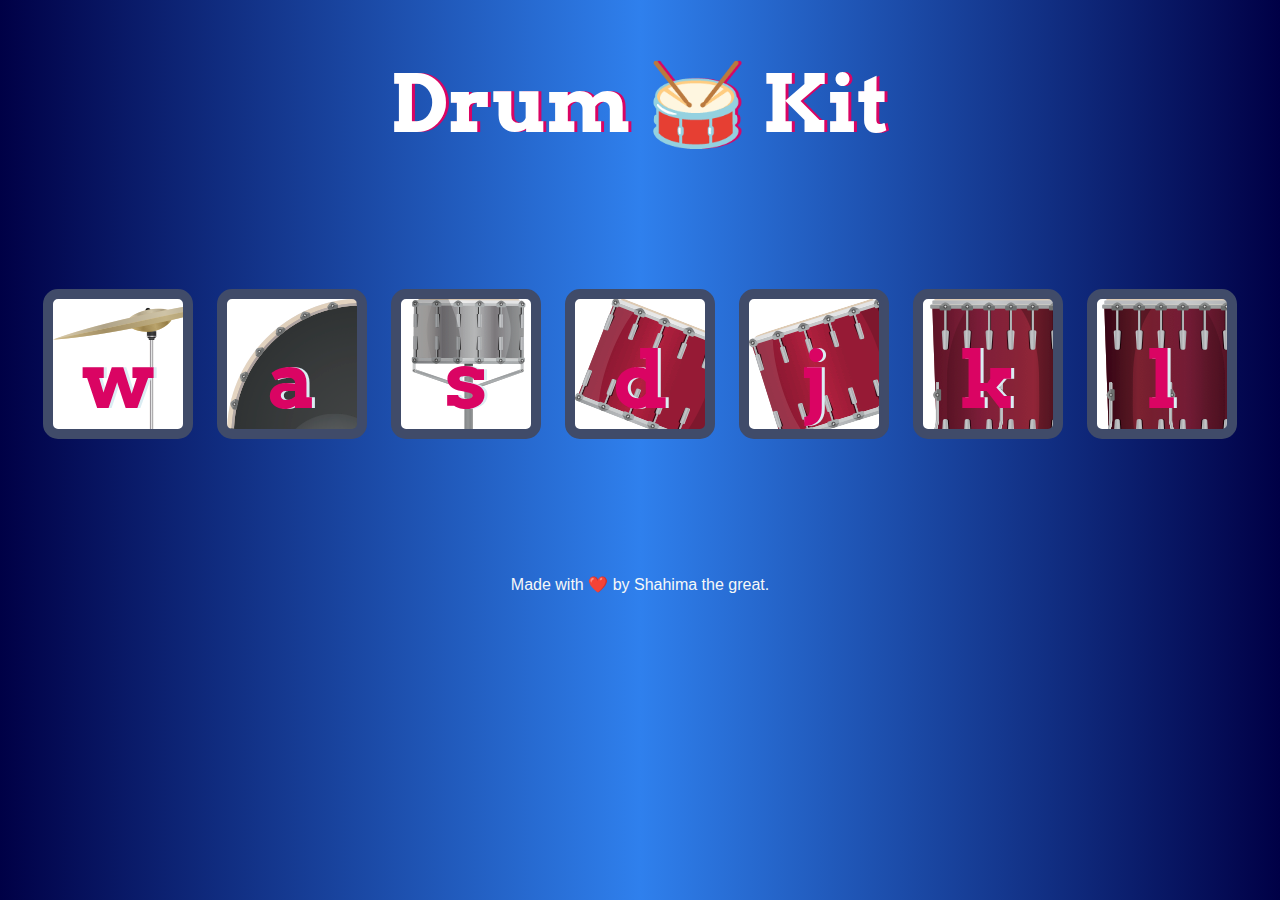
<file: dum_dum/index.html>
<!DOCTYPE html>
<html lang="en" dir="ltr">
  <head>
    <meta charset="utf-8" />
    <title>Drum Kit</title>
    <link rel="stylesheet" href="styles.css" />
    <link
      href="https://fonts.googleapis.com/css?family=Arvo"
      rel="stylesheet"
    />
  </head>

  <body>
    <h1 id="title">Drum 🥁 Kit</h1>
    <div class="set">
      <button class="w drum">w</button>
      <button class="a drum">a</button>
      <button class="s drum">s</button>
      <button class="d drum">d</button>
      <button class="j drum">j</button>
      <button class="k drum">k</button>
      <button class="l drum">l</button>
    </div>

    <script src="index.js"></script>
  </body>
  <footer>Made with ❤️ by Shahima the great.</footer>
</html>
</file>
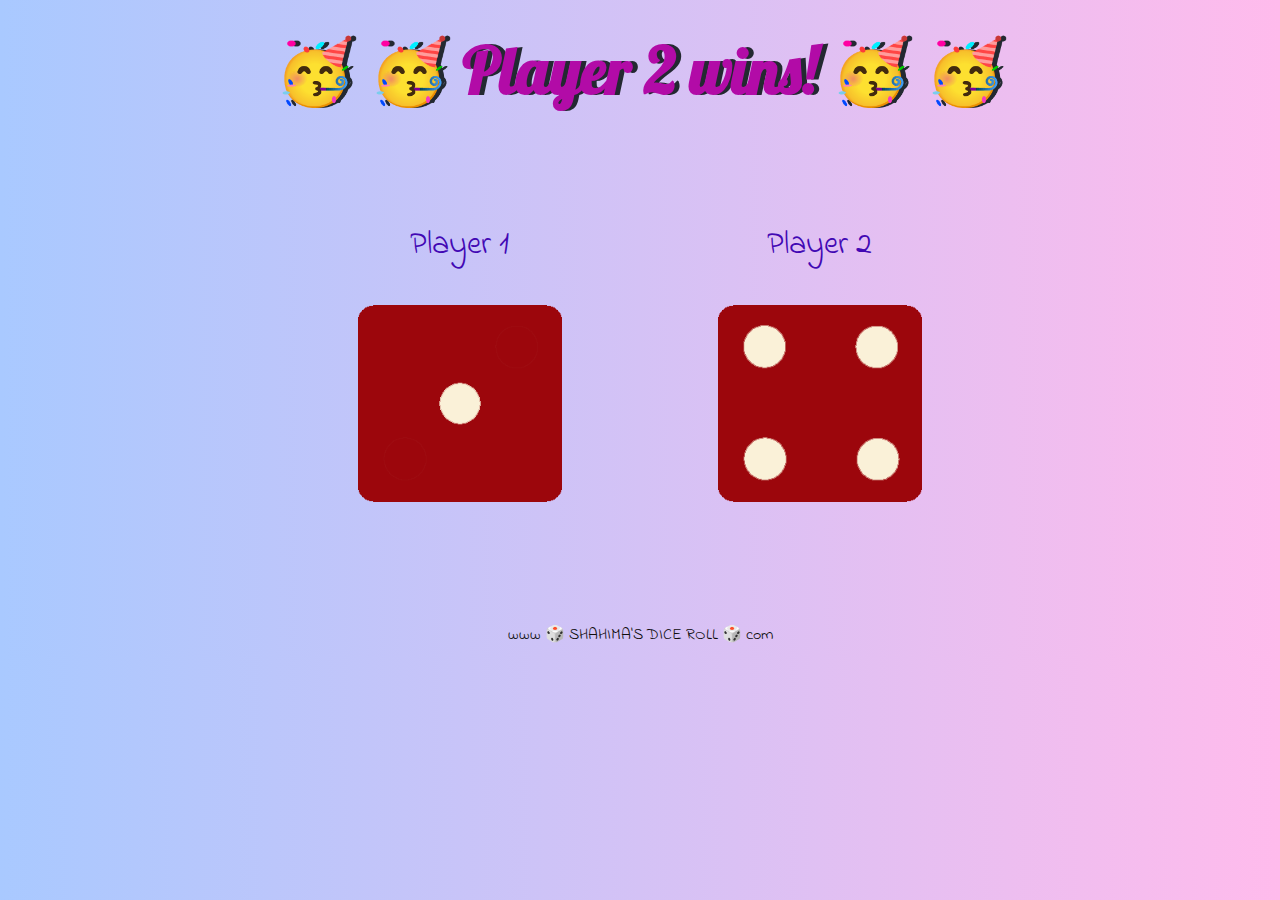
<file: Dice_roll/dicee.html>
<!DOCTYPE html>
<html lang="en" dir="ltr">
  <head>
    <meta charset="utf-8" />
    <title>Dicee</title>
    <link rel="stylesheet" href="styles.css" />
    <link
      href="https://fonts.googleapis.com/css?family=Indie+Flower|Lobster"
      rel="stylesheet"
    />
  </head>
  <body>
    <div class="container">
      <h1 class="winner">Refresh Me</h1>

      <div class="dice">
        <p>Player 1</p>
        <img class="dice1" src="images/dice6.png" alt="dd" />
      </div>

      <div class="dice">
        <p>Player 2</p>
        <img class="dice2" src="images/dice6.png" alt="dd" />
      </div>
    </div>
    <script src="index.js"></script>
  </body>

  <footer>www 🎲 SHAHIMA'S DICE ROLL 🎲 com</footer>
</html>
</file>
<file: dum_dum/styles.css>
body {
  text-align: center;
  background-image: linear-gradient(90deg, #000046, #2f80ed, #000046);
}

h1 {
  font-size: 5rem;
  color: #ffffff;
  font-family: "Arvo", cursive;
  text-shadow: 3px 0 #da0463;
}

footer {
  color: #f6f8f8;
  font-family: sans-serif;
}

.w {
  background-image: url(images/crash.png);
}

.a {
  background-image: url(images/kick.png);
}

.s {
  background-image: url(images/snare.png);
}

.d {
  background-image: url(images/tom1.png);
}

.j {
  background-image: url(images/tom2.png);
}

.k {
  background-image: url(images/tom3.png);
}

.l {
  background-image: url(images/tom4.png);
}

.set {
  margin: 10% auto;
}

.game-over {
  background-color: red;
  opacity: 0.8;
}

.pressed {
  box-shadow: 0 3px 4px 0 #dbedf3;
  opacity: 0.5;
}

.red {
  color: red;
}

.drum {
  outline: none;
  border: 10px solid #404b69;
  font-size: 5rem;
  font-family: "Arvo", cursive;
  line-height: 2;
  font-weight: 900;
  color: #da0463;
  text-shadow: 3px 0 #dbedf3;
  border-radius: 15px;
  display: inline-block;
  width: 150px;
  height: 150px;
  text-align: center;
  margin: 10px;
  background-color: white;
}
</file>
<file: Dice_roll/styles.css>
.container {
  width: 70%;
  margin: auto;
  text-align: center;
}

.dice {
  text-align: center;
  display: inline-block;
  padding: 50px;
}

body {
  background-image: linear-gradient(90deg, #a9c9ff 0%, #ffbbec 100%);
}

h1 {
  margin: 30px;
  font-family: "Lobster", cursive;
  text-shadow: 5px 0 #232931;
  font-size: 4rem;
  color: #b20ba7;
}

p {
  font-size: 2rem;
  color: #4208b4;
  font-family: "Indie Flower", cursive;
}

img {
  width: 80%;
}

footer {
  margin-top: 5%;
  color: #0f0d0d;
  text-align: center;
  font-family: "Indie Flower", cursive;
}
</file>
